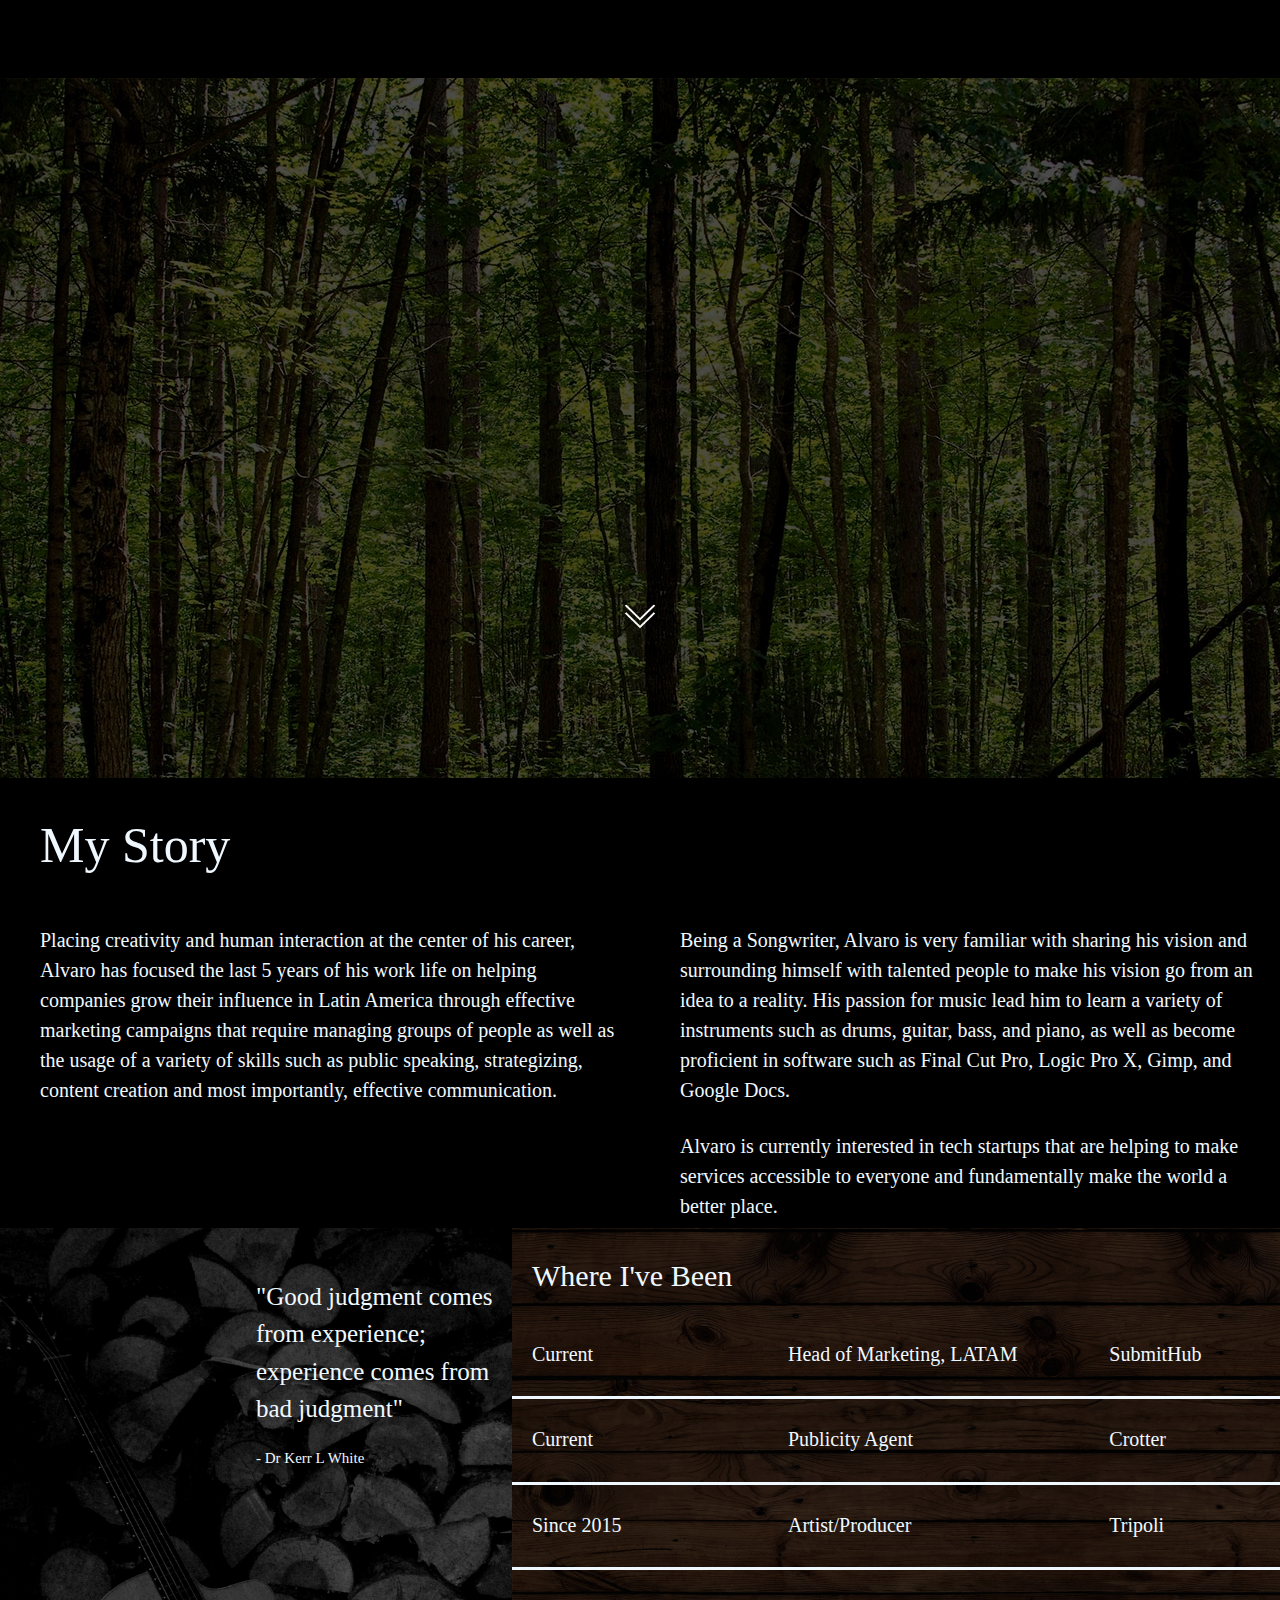
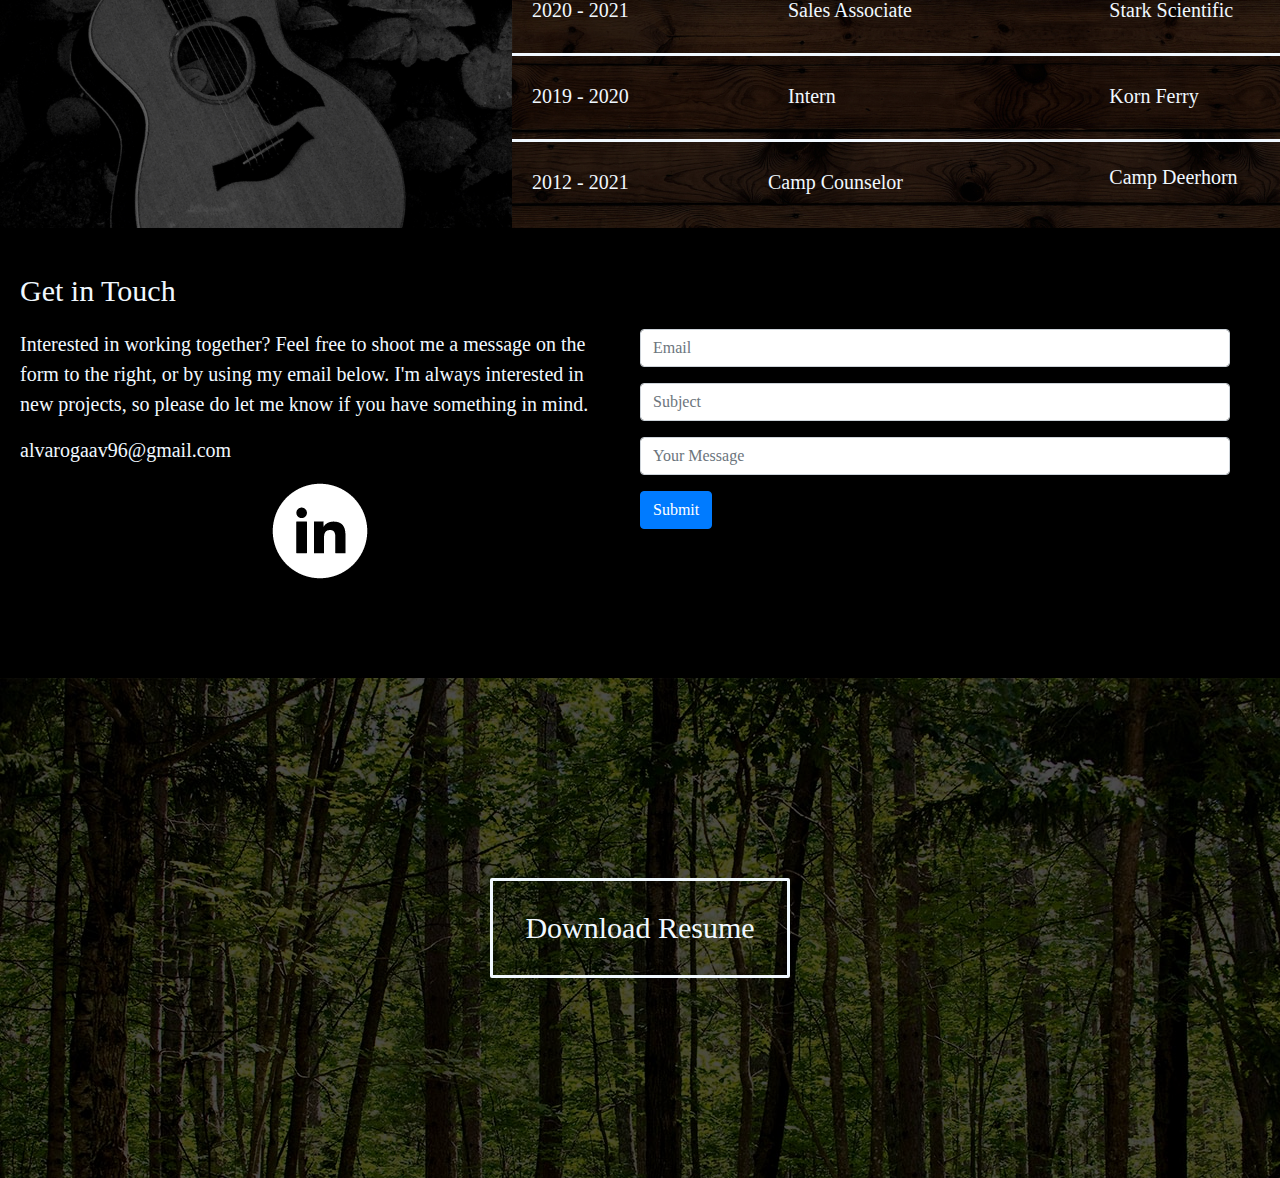
<file: index.html>
<!DOCTYPE html>
<html lang="en">
<head>
    <meta charset="UTF-8">
    <meta http-equiv="X-UA-Compatible" content="IE=edge">
    <meta name="viewport" content="width=device-width, initial-scale=1.0">
    <title>Alvaro Garcia</title>
    <link rel="stylesheet" href="https://cdn.jsdelivr.net/npm/bootstrap@4.0.0/dist/css/bootstrap.min.css" integrity="sha384-Gn5384xqQ1aoWXA+058RXPxPg6fy4IWvTNh0E263XmFcJlSAwiGgFAW/dAiS6JXm" crossorigin="anonymous">
    <link rel="stylesheet" href="CSS/styles.css">
    <title>Alvaro Garcia</title>
    <meta name="Description" content="Personal page for Publicist, Front-end developer and Musician, Alvaro Garcia">
    <meta name="Keywords" content="Alvaro, Garcia, Publicist, Musician, Publicist">
</head>
<header>
  <div class="title_color"> 
    <div class="title">
       <div>
         <a href="../Alvaro_Garc-a-main copy/Pages/mystory.html" class="button_2">My Story</a>
       </div>
       <div>
         <a href="../Alvaro_Garc-a-main copy/Pages/experience.html" class="button_2">Where I've been</a>
       </div>
       <div>
         <a href="../Alvaro_Garc-a-main copy/index.html" class="button_1">ALVARO GARCIA</a>
       </div>
       <div>
         <a href="../Alvaro_Garc-a-main copy/Pages/contact.html" class="button_2">Get in Touch</a>
       </div>
       <div>
         <a href="../Alvaro_Garc-a-main copy/Pages/Resume.html" class="button_2">Resume</a>
       </div>
     </div>
   </div> 
</header>
<body>
<section  class="iamp">
    <div class="grid__1">
      <div class="grid__empty"></div>
      <div class="grid__empty"></div>

        <div class="text_container">
            <p>I am</p>
            
        </div>

        <div class="image_container">
            <div id="carouselExampleSlidesOnly" class="carousel slide" data-ride="carousel">
                <div class="carousel-inner">
                  <div class="carousel-item active ">
                    <p>a Publicist</p>
                  </div>
                  <div class="carousel-item">
                    <p>a Musician</p>
                  </div>
                  <div class="carousel-item">
                    <p>in Tech Marketing</p>
                  </div>
                  <div class="carousel-item">
                    <p>a Mexican</p>
                  </div>
                  <div class="carousel-item">
                    <p>an American</p>
                  </div>
                  <div class="carousel-item">
                    <p>a Developer</p>
                  </div>
                  <div class="carousel-item">
                    <p>a Creative Worker</p>
                  </div>
                  <div class="carousel-item">
                    <p>Bilingual</p>
                  </div>
                  <div class="carousel-item">
                    <p>an Artist</p>
                  </div>
                  <div class="carousel-item">
                    <p>a Songwriter</p>
                  </div>
                  <div class="carousel-item">
                    <p>a Translator</p>
                  </div>
                  <div class="carousel-item">
                    <p>an Educator</p>
                  </div>

                </div>
              </div>
        </div>  
    </div>
    <div class="know_me">
      <p>Get to know me</p>
    </div>
    <div>
      <img class="arrow" src="Images/arrow.png" alt="arrow">
    </div>
</section> 

<section class="about__me">
  <div class="grid__2">
    <div>
      <p class="grid__2__title">My Story</p>
    </div>
    <div class="dont_exist"> </div>
    <div>
      <p class="grid__2__text">Placing creativity and human interaction at the center of his career, Alvaro has focused the last 5 years of his work life on helping companies grow their influence in Latin America through effective marketing campaigns that require managing groups of people as well as the usage of a variety of skills such as public speaking, strategizing, content creation and most importantly, effective communication.</p>   
    </div>
    <div>
      <p class="grid__2__text">Being a Songwriter, Alvaro is very familiar with sharing his vision and surrounding himself with talented people to make his vision go from an idea to a reality. His passion for music lead him to learn a variety of instruments such as drums, guitar, bass, and piano, as well as become proficient in software such as Final Cut Pro, Logic Pro X, Gimp, and Google Docs.</p>
      <p class="grid__2__text">Alvaro is currently interested in tech startups that are helping to make services accessible to everyone and fundamentally make the world a better place.</p>   
    </div>
</section>
<section class="experience">

  <div class="quote_background ">
    <div></div>
    <div>
      <p class="quote_text">"Good judgment comes from experience; experience comes from bad judgment"</p>
      <p class="quote_author">- Dr Kerr L White</p>
    </div>
  </div>

  <div class="jobs">
    <div class="jobs_title_column"> 
      <p class="jobs_title"> Where I've Been</p> 
    </div>
    <div class="jobs_left">
      <p>Current</p>
    </div>
    <div class="jobs_middle">
      <p>Head of Marketing, LATAM</p>
    </div>
    <div class="jobs_right">
      <p>SubmitHub</p>
    </div>
    <div class="jobs_left">
      <p>Current</p>
    </div>
    <div class="jobs_middle">
      <p>Publicity Agent</p>
    </div>
    <div class="jobs_right">
      <p>Crotter</p>
    </div>
    <div class="jobs_left">
      <p>Since 2015</p>
    </div>
    <div class="jobs_middle">
      <p>Artist/Producer</p>
    </div>
    <div class="jobs_right">
      <p>Tripoli</p>
    </div>
    <div class="jobs_left">
      <p>2020 - 2021</p>
    </div>
    <div class="jobs_middle">
      <p>Sales Associate</p>
    </div>
    <div class="jobs_right">
      <p>Stark Scientific</p>
    </div>
    <div class="jobs_left">
      <p>2019 - 2020</p>
    </div>
    <div class="jobs_middle">
      <p>Intern</p>
    </div>
    <div class="jobs_right">
      <p>Korn Ferry</p>
    </div>
    <div class="jobs_left_bottom">
      <p">2012 - 2021</p>
    </div>
    <div class="jobs_middle_bottom">
      <p>Camp Counselor</p>
    </div>
    <div class="jobs_right_bottom">
      <p>Camp Deerhorn</p>
    </div>
  </div>
</section>
<section class="contact">
  <div class="contact_grid">
    <div class="contact_title">
      <p>Get in Touch</p>
    </div>
    <div></div>
    <div>
      <div class="contact_text">
        <p> Interested in working together? Feel free to shoot me a message on the form to the right, or by using my email below. I'm always interested in new projects, so please do let me know if you have something in mind.</p>
      </div>
      <div class="contact_email">
        <p>alvarogaav96@gmail.com</p>
      </div>
      <div class="linkedin_container">
        <a href="https://www.linkedin.com/in/alvaro-garc%C3%ADa-b6a570140/"></a><img class="linkedin" src="Images/linkedin-round-icon.png" alt="linkedin-round-icon">
      </div>
    </div>
    <div class="form">
      <form>
        <div class="form-group">
          <input type="email" class="form-control" id="exampleInputEmail1" aria-describedby="emailHelp" placeholder="Email">
        </div>
        <div class="form-group">
          <input type="text" class="form-control" id="exampleInputPassword1" placeholder="Subject">
        </div>
        <div class="form-group">
          <input type="text" class="form-control" id="exampleInputPassword1" placeholder="Your Message">
        </div>
        <button type="submit" class="btn btn-primary">Submit</button>
      </form>
    </div>
  </div>
</section>
<footer>
  <section class="resume">
    <div>
      <button class="download">Download Resume</button>
    </div>
  </section>  
</footer>
  <script src="https://code.jquery.com/jquery-3.2.1.slim.min.js" integrity="sha384-KJ3o2DKtIkvYIK3UENzmM7KCkRr/rE9/Qpg6aAZGJwFDMVNA/GpGFF93hXpG5KkN" crossorigin="anonymous"></script>
  <script src="https://cdn.jsdelivr.net/npm/popper.js@1.12.9/dist/umd/popper.min.js" integrity="sha384-ApNbgh9B+Y1QKtv3Rn7W3mgPxhU9K/ScQsAP7hUibX39j7fakFPskvXusvfa0b4Q" crossorigin="anonymous"></script>
  <script src="https://cdn.jsdelivr.net/npm/bootstrap@4.0.0/dist/js/bootstrap.min.js" integrity="sha384-JZR6Spejh4U02d8jOt6vLEHfe/JQGiRRSQQxSfFWpi1MquVdAyjUar5+76PVCmYl" crossorigin="anonymous"></script>
</body>
</html>
</file>
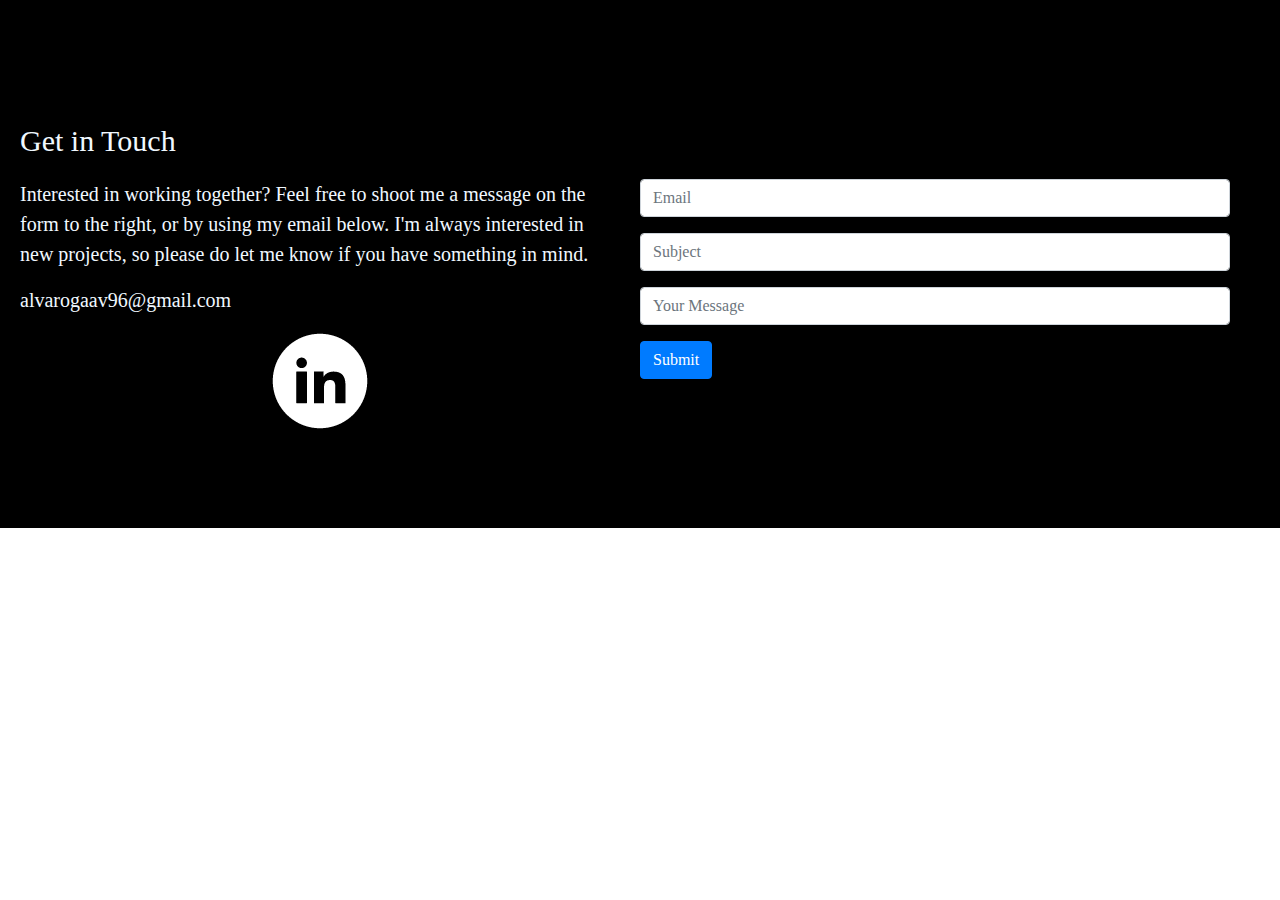
<file: Pages/contact.html>
<!DOCTYPE html>
<html lang="en">
    <head>
        <meta charset="UTF-8">
        <meta http-equiv="X-UA-Compatible" content="IE=edge">
        <meta name="viewport" content="width=device-width, initial-scale=1.0">
        <title>Contact</title>
        <link rel="stylesheet" href="https://cdn.jsdelivr.net/npm/bootstrap@4.0.0/dist/css/bootstrap.min.css" integrity="sha384-Gn5384xqQ1aoWXA+058RXPxPg6fy4IWvTNh0E263XmFcJlSAwiGgFAW/dAiS6JXm" crossorigin="anonymous">
        <link rel="stylesheet" href="../CSS/styles.css">
        <title>Alvaro Garcia</title>
        <meta name="Description" content="Personal page for Publicist, Front-end developer and Musician, Alvaro Garcia">
        <meta name="Keywords" content="Alvaro, Garcia, Publicist, Musician, Publicist">
    </head>
    <header>
      <div class="title_color"> 
        <div class="title">
           <div>
             <a href="mystory.html" class="button_2">My Story</a>
           </div>
           <div>
             <a href="experience.html" class="button_2">Where I've been</a>
           </div>
           <div>
             <a href="../index.html" class="button_1">ALVARO GARCIA</a>
           </div>
           <div>
             <a href="contact.html" class="button_2">Get in Touch</a>
           </div>
           <div>
             <a href="Resume.html" class="button_2">Resume</a>
           </div>
         </div>
       </div> 
    </header>
<body>
    <section class="contact">
        <div class="contact_grid">
          <div class="contact_title">
            <p>Get in Touch</p>
          </div>
          <div></div>
          <div>
            <div class="contact_text">
              <p> Interested in working together? Feel free to shoot me a message on the form to the right, or by using my email below. I'm always interested in new projects, so please do let me know if you have something in mind.</p>
            </div>
            <div class="contact_email">
              <p>alvarogaav96@gmail.com</p>
            </div>
            <div class="linkedin_container">
              <a href="https://www.linkedin.com/in/alvaro-garc%C3%ADa-b6a570140/"></a><img class="linkedin" src="../Images/linkedin-round-icon.png" alt="linkedin-round-icon">
            </div>
          </div>
          <div class="form">
            <form>
              <div class="form-group">
                <input type="email" class="form-control" id="exampleInputEmail1" aria-describedby="emailHelp" placeholder="Email">
              </div>
              <div class="form-group">
                <input type="text" class="form-control" id="exampleInputPassword1" placeholder="Subject">
              </div>
              <div class="form-group">
                <input type="text" class="form-control" id="exampleInputPassword1" placeholder="Your Message">
              </div>
              <button type="submit" class="btn btn-primary">Submit</button>
            </form>
          </div>
        </div>
      </section>
</body>
</html>
</file>
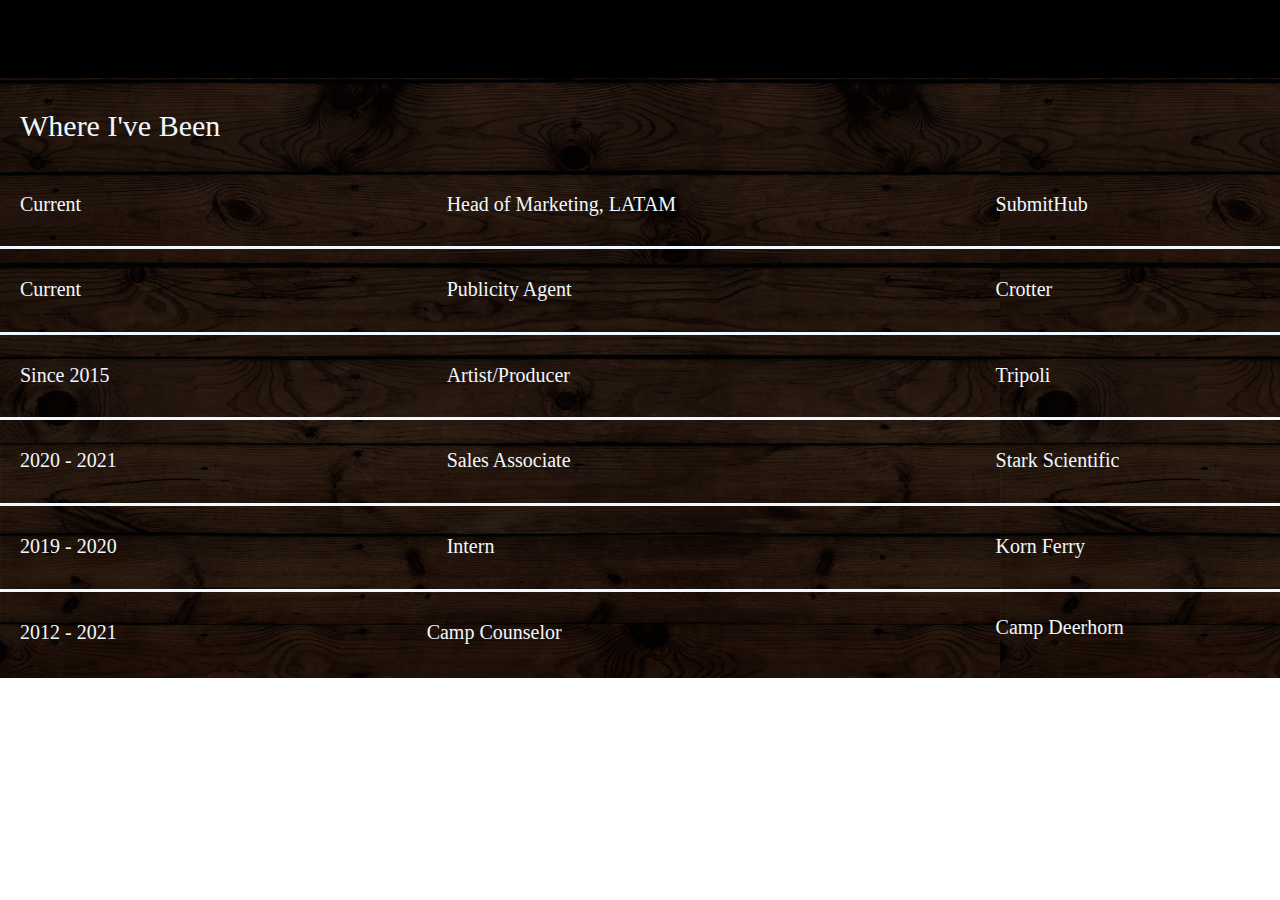
<file: Pages/experience.html>
<!DOCTYPE html>
<html lang="en">
<head>
    <meta charset="UTF-8">
    <meta http-equiv="X-UA-Compatible" content="IE=edge">
    <meta name="viewport" content="width=device-width, initial-scale=1.0">
    <title>Where I've been</title>
    <link rel="stylesheet" href="https://cdn.jsdelivr.net/npm/bootstrap@4.0.0/dist/css/bootstrap.min.css" integrity="sha384-Gn5384xqQ1aoWXA+058RXPxPg6fy4IWvTNh0E263XmFcJlSAwiGgFAW/dAiS6JXm" crossorigin="anonymous">
    <link rel="stylesheet" href="../CSS/styles.css">
    <meta name="Description" content="Personal page for Publicist, Front-end developer and Musician, Alvaro Garcia">
    <meta name="Keywords" content="Alvaro, Garcia, Publicist, Musician, Publicist">
</head>
<header>
  <div class="title_color"> 
    <div class="title">
       <div>
         <a href="mystory.html" class="button_2">My Story</a>
       </div>
       <div>
         <a href="experience.html" class="button_2">Where I've been</a>
       </div>
       <div>
         <a href="../index.html" class="button_1">ALVARO GARCIA</a>
       </div>
       <div>
         <a href="contact.html" class="button_2">Get in Touch</a>
       </div>
       <div>
         <a href="Resume.html" class="button_2">Resume</a>
       </div>
     </div>
   </div> 
</header>
<body>
    <section>

        <div class="jobs_2">
          <div class="jobs_title_column"> 
            <p class="jobs_title"> Where I've Been</p> 
          </div>
          <div class="jobs_left">
            <p>Current</p>
          </div>
          <div class="jobs_middle">
            <p>Head of Marketing, LATAM</p>
          </div>
          <div class="jobs_right">
            <p>SubmitHub</p>
          </div>
          <div class="jobs_left">
            <p>Current</p>
          </div>
          <div class="jobs_middle">
            <p>Publicity Agent</p>
          </div>
          <div class="jobs_right">
            <p>Crotter</p>
          </div>
          <div class="jobs_left">
            <p>Since 2015</p>
          </div>
          <div class="jobs_middle">
            <p>Artist/Producer</p>
          </div>
          <div class="jobs_right">
            <p>Tripoli</p>
          </div>
          <div class="jobs_left">
            <p>2020 - 2021</p>
          </div>
          <div class="jobs_middle">
            <p>Sales Associate</p>
          </div>
          <div class="jobs_right">
            <p>Stark Scientific</p>
          </div>
          <div class="jobs_left">
            <p>2019 - 2020</p>
          </div>
          <div class="jobs_middle">
            <p>Intern</p>
          </div>
          <div class="jobs_right">
            <p>Korn Ferry</p>
          </div>
          <div class="jobs_left_bottom">
            <p">2012 - 2021</p>
          </div>
          <div class="jobs_middle_bottom">
            <p>Camp Counselor</p>
          </div>
          <div class="jobs_right_bottom">
            <p>Camp Deerhorn</p>
          </div>
        </div>
      </section>
</body>
</html>
</file>
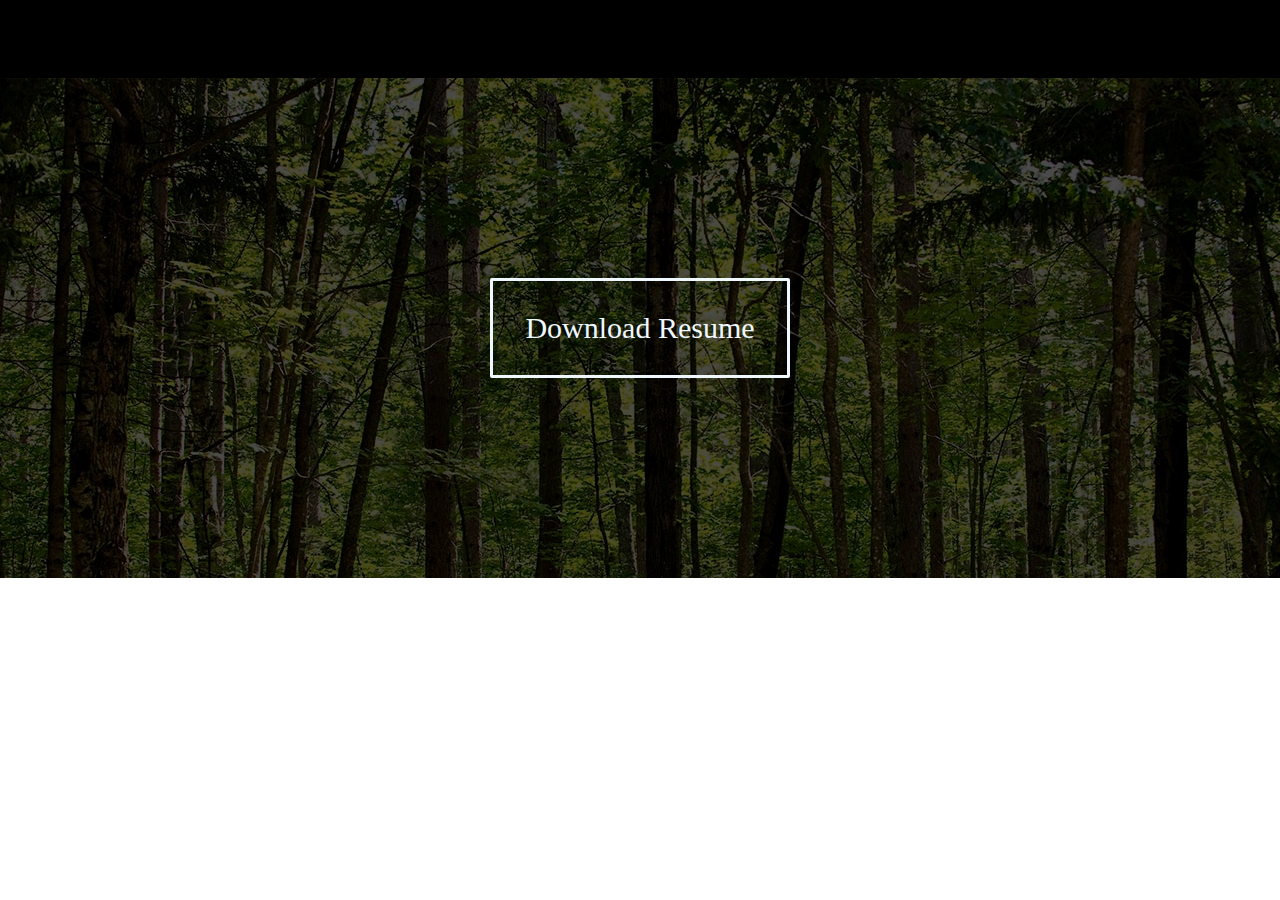
<file: Pages/Resume.html>
<!DOCTYPE html>
<html lang="en">
    <head>
        <meta charset="UTF-8">
        <meta http-equiv="X-UA-Compatible" content="IE=edge">
        <meta name="viewport" content="width=device-width, initial-scale=1.0">
        <title>Contact</title>
        <link rel="stylesheet" href="https://cdn.jsdelivr.net/npm/bootstrap@4.0.0/dist/css/bootstrap.min.css" integrity="sha384-Gn5384xqQ1aoWXA+058RXPxPg6fy4IWvTNh0E263XmFcJlSAwiGgFAW/dAiS6JXm" crossorigin="anonymous">
        <link rel="stylesheet" href="../CSS/styles.css">
        <title>Alvaro Garcia</title>
        <meta name="Description" content="Personal page for Publicist, Front-end developer and Musician, Alvaro Garcia">
        <meta name="Keywords" content="Alvaro, Garcia, Publicist, Musician, Publicist">
    </head>
    <header>
      <div class="title_color"> 
        <div class="title">
           <div>
             <a href="mystory.html" class="button_2">My Story</a>
           </div>
           <div>
             <a href="experience.html" class="button_2">Where I've been</a>
           </div>
           <div>
             <a href="../index.html" class="button_1">ALVARO GARCIA</a>
           </div>
           <div>
             <a href="contact.html" class="button_2">Get in Touch</a>
           </div>
           <div>
             <a href="Resume.html" class="button_2">Resume</a>
           </div>
         </div>
       </div> 
    </header>
<body>
  <section class="resume">
    <div>
      <button class="download">Download Resume</button>
    </div>
  </section>  
</body>
</html>
</file>
<file: CSS/styles.css>
* {
  margin: 0;
  padding: 0;
  box-sizing: border-box;

}

.title {
  animation: 3s ease 3s normal forwards 1 fadein;
  -webkit-animation: 3s ease 3s normal forwards 1 fadein;
  opacity: 0;
}

@media screen and (min-width: 300px) {
  .title {
    text-align: center;
  }
}
@media screen and (min-width: 1024px) {
  .title {
    text-align: center;
    display: grid;
    grid-template-columns: 1fr 1fr 2fr 1fr 1fr;
    padding-bottom: 1rem;
    padding-top: 1.5rem;
    align-items: center;
  }
}
@keyframes fadein {
  from {
    opacity: 0;
  }
  to {
    opacity: 1;
  }
}
.title_color {
  background-color: black;
}

.button_1 {
  font-size: 25px;
  border: none;
  color: aliceblue;
  background-color: black;
  font-family: Georgia, 'Times New Roman', Times, serif;
  width: 100%;
  text-align: center;
}

.button_1:hover {
  text-decoration: none;
  color: aliceblue;
}

.button_2 {
  color: aliceblue;
}

@media screen and (min-width: 300px) {
  .button_2 {
    display: none;
  }
}
@media screen and (min-width: 1024px) {
  .button_2 {
    display: inline-block;
    justify-content: center;
    width: 120px;
    height: 30px;
    font-size: 16px;
    font-family: Georgia, "Times New Roman", Times, serif;
    color: aliceblue;
    background-color: black;
    padding-top: 3px;
    border-radius: 4px;
    position: relative;
    box-shadow: inset 0 0 0 0;
    transition: ease-out 1s;
    outline: none;
  }
}
.button_2:hover {
  color: black;
  background-color: aliceblue;
  box-shadow: inset 0 0 120 0 aliceblue;
  cursor: pointer;
  text-decoration: none;
}

.name {
  font-size: 60rem;
}

.iamp {
  background-image: url("../Images/northwoods-forest.png");
  background-size: auto;
}

@media screen and (min-width: 300px) {
  .iamp {
    height: 550px;
  }
}
@media screen and (min-width: 1024px) {
  .iamp {
    height: 700px;
  }
}
.grid__1 {
  padding: 2rem;
}

@media screen and (min-width: 300px) {
  .grid__1 {
    display: grid;
    grid-template-columns: 4fr 5fr;
    grid-template-rows: 1fr 1fr;
  }
}
@media screen and (min-width: 1024px) {
  .grid__1 {
    display: grid;
    grid-template-columns: 7fr 8fr;
    grid-template-rows: 1fr 1fr;
    align-self: baseline;
  }
}
.grid__empty {
  color: aliceblue;
}

@media screen and (min-width: 300px) {
  .grid__empty {
    height: 100px;
  }
}
@media screen and (min-width: 1024px) {
  .grid__empty {
    height: 200px;
  }
}
.text_container {
  margin: 1 auto;
  text-align: right;
  color: aliceblue;
  font-family: Georgia, "Times New Roman", Times, serif;
  animation: 3s ease 1s normal forwards 1 fadein;
  -webkit-animation: 3s ease 1s normal forwards 1 fadein;
  opacity: 0;
}

@media screen and (min-width: 300px) {
  .text_container {
    font-size: 25px;
    padding-right: 8px;
  }
}
@media screen and (min-width: 1024px) {
  .text_container {
    font-size: 80px;
    padding-right: 20px;
  }
}
.image_container {
  color: aliceblue;
  font-family: Georgia, "Times New Roman", Times, serif;
  font-size: 80px;
  animation: 3s ease 2s normal forwards 1 fadein;
  -webkit-animation: 3s ease 2s normal forwards 1 fadein;
  opacity: 0;
}

@media screen and (min-width: 300px) {
  .image_container {
    font-size: 25px;
  }
}
@media screen and (min-width: 1024px) {
  .image_container {
    font-size: 80px;
  }
}
.elements_1 {
  height: auto;
  max-width: 80%;
}

.elements_2 {
  animation: 3s ease 1s normal forwards 1 fadein;
  -webkit-animation: 3s ease 1s normal forwards 1 fadein;
  opacity: 0;
}

@keyframes fadein {
  from {
    opacity: 0;
  }
  to {
    opacity: 1;
  }
}
@keyframes fadein {
  from {
    opacity: 0;
  }
  to {
    opacity: 1;
  }
}
.know_me {
  color: aliceblue;
  font-family: Georgia, "Times New Roman", Times, serif;
  display: flex;
  justify-content: center;
  animation: 3s ease 8s normal forwards 1 fadein;
  -webkit-animation: 3s ease 8s normal forwards 1 fadein;
  opacity: 0;
}

@media screen and (min-width: 300px) {
  .know_me {
    font-size: 20px;
  }
}
@media screen and (min-width: 1024px) {
  .know_me {
    font-size: 30px;
  }
}
@keyframes fadein {
  from {
    opacity: 0;
  }
  to {
    opacity: 1;
  }
}
.arrow {
  display: block;
  margin-left: auto;
  margin-right: auto;
  width: 3%;
  animation: 3s ease 8.5s normal forwards 1 fadein;
  -webkit-animation: 3s ease 8.5s normal forwards 1 fadein;
  opacity: 0 -webkit-animation mover 1s infinite alternate;
  animation: mover 1s infinite alternate;
}

@keyframes fadein {
  from {
    opacity: 0;
  }
  to {
    opacity: 1;
  }
}
@keyframes mover {
  0% {
    transform: translateY(0);
  }
  100% {
    transform: translateY(-10px);
  }
}
.about__me {
  background: rgb(0, 0, 0);
}

@media screen and (min-width: 300px) {
  .about__me {
    height: 550px;
    max-height: 550px;
  }
}
@media screen and (min-width: 1024px) {
  .about__me {
    height: 450px;
    max-height: 450px;
  }
}
.grid__2 {
  padding-top: 30px;
  color: aliceblue;
  font-family: Georgia, "Times New Roman", Times, serif;
}

@media screen and (min-width: 300px) {
  .grid__2 {
    display: grid;
    grid-template-columns: 1fr;
    grid-template-rows: 1fr -1fr 1fr 1fr;
  }
}
@media screen and (min-width: 1024px) {
  .grid__2 {
    display: grid;
    grid-template-columns: 2fr 2fr;
    grid-template-rows: 1fr 3fr;
  }
}
.dont_exist {
  height: 0px;
}

.grid__2__title {
  color: aliceblue;
}

@media screen and (min-width: 300px) {
  .grid__2__title {
    font-size: 40px;
    padding-left: 20px;
    height: 45px;
    max-height: 45px;
  }
}
@media screen and (min-width: 1024px) {
  .grid__2__title {
    font-size: 50px;
    padding-left: 40px;
    height: 80px;
  }
}
.grid__2__text {
  color: aliceblue;
  padding-top: 10px;
}

@media screen and (min-width: 300px) {
  .grid__2__text {
    font-size: 10px;
    padding-left: 20px;
    padding-right: 20px;
  }
}
@media screen and (min-width: 1024px) {
  .grid__2__text {
    font-size: 20px;
    padding-left: 40px;
  }
}
.experience {
  color: aliceblue;
}

@media screen and (min-width: 300px) {
  .experience {
    height: 600px;
    max-height: 600px;
    display: grid;
    grid-template-rows: 1fr 3fr;
  }
}
@media screen and (min-width: 1024px) {
  .experience {
    height: 600px;
    max-height: 600px;
    display: grid;
    grid-template-columns: 2fr 3fr;
  }
}
.quote_background {
  background-image: url("../Images/guitar.jpeg");
  background-repeat: no-repeat;
}

@media screen and (min-width: 300px) {
  .quote_background {
    display: grid;
    grid-template-columns: 1fr;
    background-size: 500px;
    max-height: 600px;
  }
}
@media screen and (min-width: 1024px) {
  .quote_background {
    display: grid;
    grid-template-columns: 1fr 1fr;
    background-size: 600px;
    max-height: 600px;
  }
}
.quote_text {
  color: aliceblue;
  font-family: Georgia, "Times New Roman", Times, serif;
  font-size: 25px;
  padding-top: 50px;
  padding-right: 10px;
}

@media screen and (min-width: 300px) {
  .quote_text {
    padding-left: 30px;
  }
}
@media screen and (min-width: 1024px) {
  .quote_text {
    padding-left: 0px;
  }
}
.quote_author {
  color: aliceblue;
  font-family: Georgia, "Times New Roman", Times, serif;
  font-size: 15px;
  padding-top: 3px;
  padding-bottom: 50px;
  padding-right: 10px;
}

@media screen and (min-width: 300px) {
  .quote_author {
    padding-left: 30px;
  }
}
@media screen and (min-width: 1024px) {
  .quote_author {
    padding-left: 0px;
  }
}
.jobs {
  background-image: url("../Images/wood.jpg");
  display: grid;
  grid-template-columns: 3fr 4fr 2fr;
  grid-template-rows: 1fr 1fr 1fr 1fr 1fr 1fr 1fr;
  color: aliceblue;
  font-family: Georgia, "Times New Roman", Times, serif;
}

@media screen and (min-width: 300px) {
  .jobs {
    max-height: 600px;
    background-size: 800px;
    font-size: 5px;
  }
}
@media screen and (min-width: 1024px) {
  .jobs {
    max-height: 600px;
    background-size: 800px;
    font-size: 20px;
  }
}
.jobs_title_column {
  grid-column-start: 1;
  grid-column-end: 3;
  grid-row-start: 1;
  grid-row-end: 1;
}

.jobs_title {
  padding-left: 20px;
  font-size: 30px;
  padding-top: 25px;
}

.jobs_left {
  border-bottom: solid aliceblue;
  grid-column-start: 1;
}

@media screen and (min-width: 300px) {
  .jobs_left {
    padding-left: 20px;
    padding-top: 10px;
  }
}
@media screen and (min-width: 1024px) {
  .jobs_left {
    padding-left: 20px;
    padding-top: 25px;
  }
}
.jobs_middle {
  border-bottom: solid aliceblue;
}

@media screen and (min-width: 300px) {
  .jobs_middle {
    padding-left: 20px;
    padding-top: 10px;
  }
}
@media screen and (min-width: 1024px) {
  .jobs_middle {
    padding-left: 20px;
    padding-top: 25px;
  }
}
.jobs_right {
  border-bottom: solid aliceblue;
  padding-right: 20px;
  padding-top: 20px;
}

@media screen and (min-width: 300px) {
  .jobs_right {
    padding-top: 10px;
  }
}
@media screen and (min-width: 1024px) {
  .jobs_right {
    padding-top: 25px;
  }
}
.jobs_left_bottom {
  padding-left: 20px;
  padding-top: 25px;
}

.jobs_middle_bottom {
  padding-top: 25px;
}

.jobs_right_bottom {
  padding-right: 20px;
  padding-top: 20px;
  padding-bottom: 5px;
}

.contact {
  background-color: black;
  color: aliceblue;
  font-family: Georgia, "Times New Roman", Times, serif;
}

@media screen and (min-width: 300px) {
  .contact {
    height: 1000px;
    max-height: 1000px;
  }
}
@media screen and (min-width: 1024px) {
  .contact {
    height: 450px;
    max-height: 450px;
  }
}
.contact_grid {
  display: grid;
}

@media screen and (min-width: 300px) {
  .contact_grid {
    padding-top: 260px;
    grid-template-rows: 1fr -1fr 1fr 1fr;
  }
}
@media screen and (min-width: 1024px) {
  .contact_grid {
    padding-top: 0px;
    grid-template-columns: 1fr 1fr;
    grid-template-rows: 1fr 4fr;
  }
}
.contact_title {
  padding-left: 20px;
  font-size: 30px;
  padding-top: 40px;
}

.contact_text {
  padding-left: 20px;
  padding-right: 30px;
  font-size: 20px;
}

.contact_email {
  padding-left: 20px;
  padding-right: 20px;
  font-size: 20px;
}

.linkedin_container {
  display: flex;
  justify-content: center;
}

.linkedin {
  max-height: 100px;
  padding-left: 20px;
  padding-right: 20px;
  cursor: pointer;
  transition: all 0.3s ease-in-out;
}

.linkedin:hover {
  max-height: 110px;
  cursor: pointer;
}

.form {
  background-color: none;
}

@media screen and (min-width: 300px) {
  .form {
    padding-left: 25px;
    padding-top: 20px;
    padding-right: 25px;
  }
}
@media screen and (min-width: 1024px) {
  .form {
    padding-left: 0px;
    padding-top: 0px;
    padding-right: 50px;
  }
}
.resume {
  max-height: 500px;
  height: 500px;
  background-image: url("../Images/northwoods-forest.png");
  align-items: center;
  display: flex;
  justify-content: center;
}

.download {
  border: solid aliceblue;
  border-radius: 2px;
  height: 100px;
  width: 300px;
  color: aliceblue;
  background: none;
  font-family: Georgia, "Times New Roman", Times, serif;
  font-size: 30px;
  box-shadow: inset 0 0 0 0 aliceblue;
  transition: ease-out 1s;
  outline: none;
}
.my_story{
  background-color: black;
}
.download:hover {
  box-shadow: inset 0px 0px 300px 0px aliceblue;
  color: black;
}
.image_me_display {
  
}
@media screen and (min-width: 300px) {
  .image_me_display {
    display: flex;
    justify-content: center;
  }
}

@media screen and (min-width: 1024px) {

    .image_me_display {
      display: contents;
   }
}
.image_me {
  padding-left: 30px;
}
@media screen and (min-width: 300px) {
  .image_me {
    max-width: 150px;
  }
}

@media screen and (min-width: 1024px) {

    .image_me {
      max-width: 500px;
   }
}

.about__me__separate {    
  background-color: black;
}

@media screen and (min-width: 300px) {
  .about__me__separate {
      height: 550px;
      max-height: 550px;
  }
}

@media screen and (min-width: 1024px) {

    .about__me__separate {
      height: 800px;
      max-height: 800px;
   }
}

.jobs_2 {
  background-image: url("../Images/wood.jpg");
  display: grid;
  grid-template-columns: 3fr 4fr 2fr;
  grid-template-rows: 1fr 1fr 1fr 1fr 1fr 1fr 1fr;
  color: aliceblue;
  font-family: Georgia, "Times New Roman", Times, serif;
}

@media screen and (min-width: 300px) {
  .jobs_2 {
    max-height: 600px;
    background-size: 800px;
    font-size: 5px;
  }
}
@media screen and (min-width: 1024px) {
  .jobs_2 {
    
    background-size: 1000px;
    font-size: 20px;
  }
}


/*# sourceMappingURL=styles.css.map */
</file>
